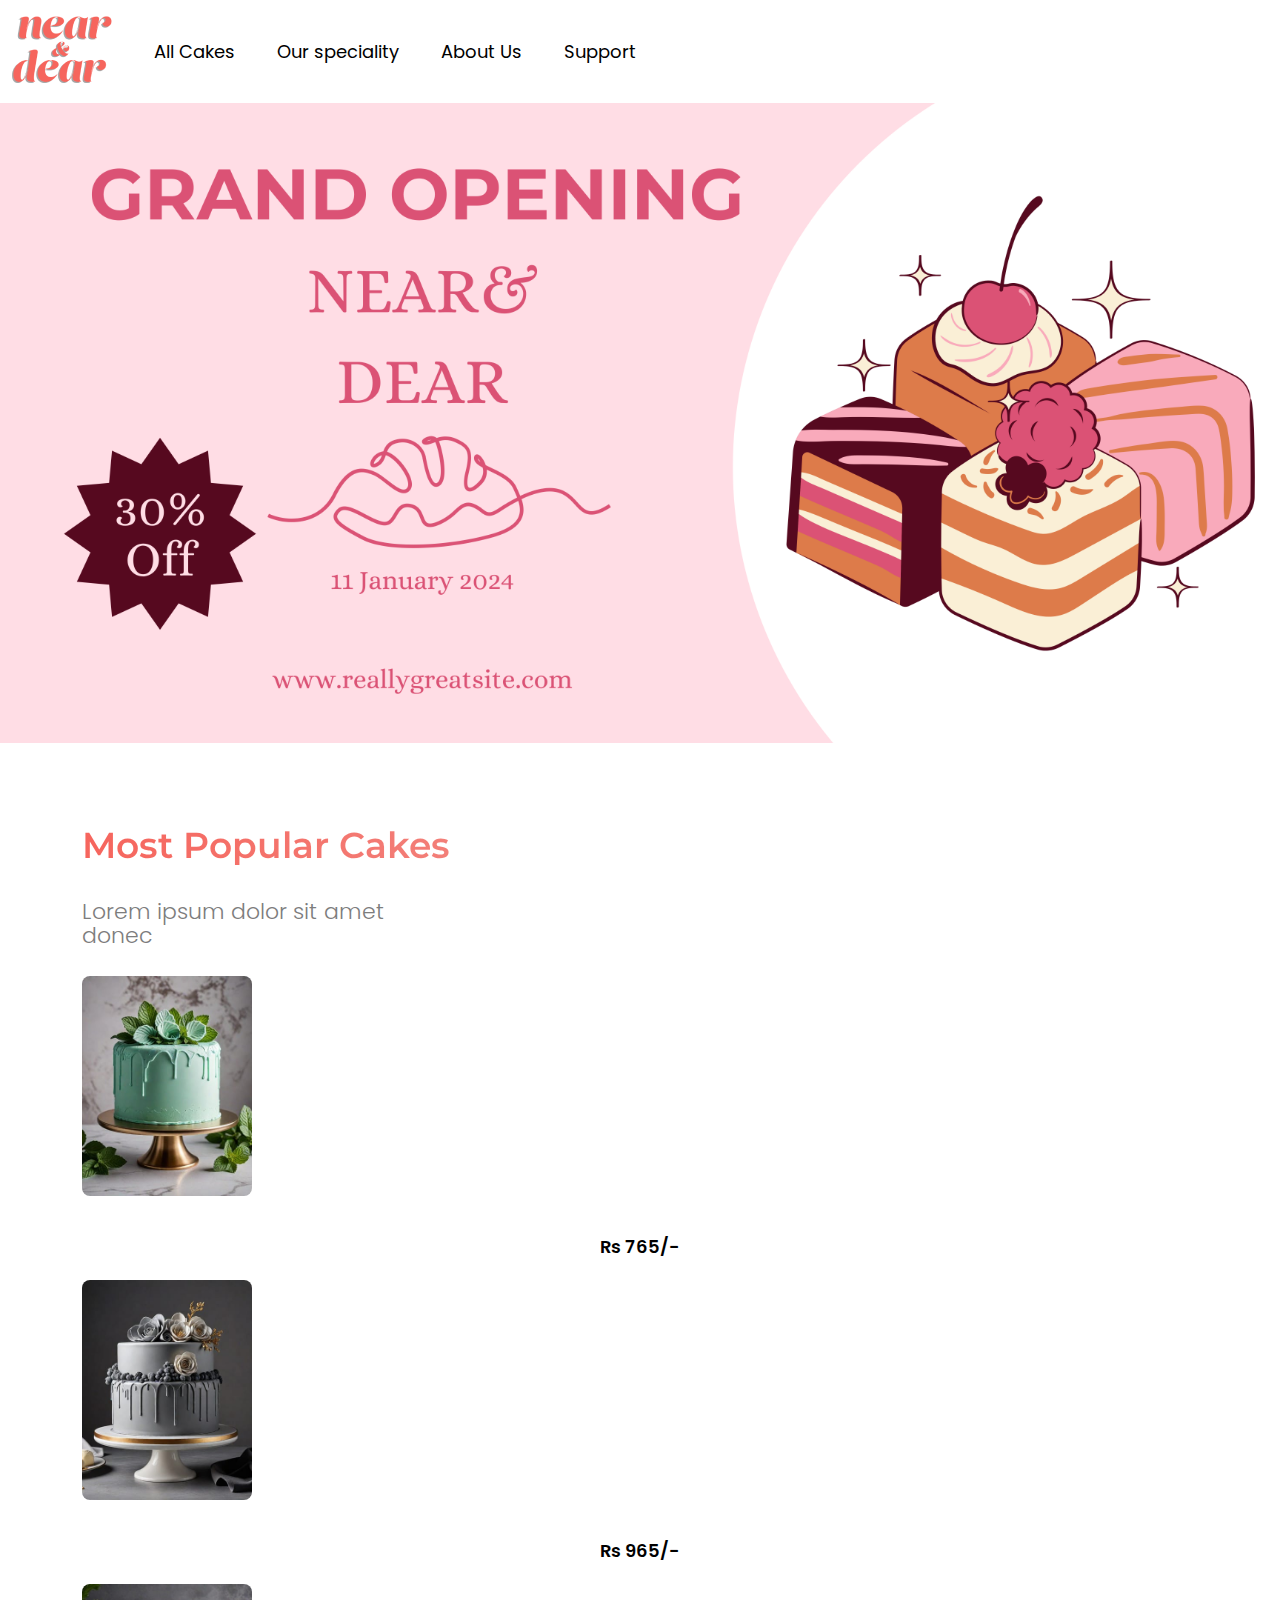
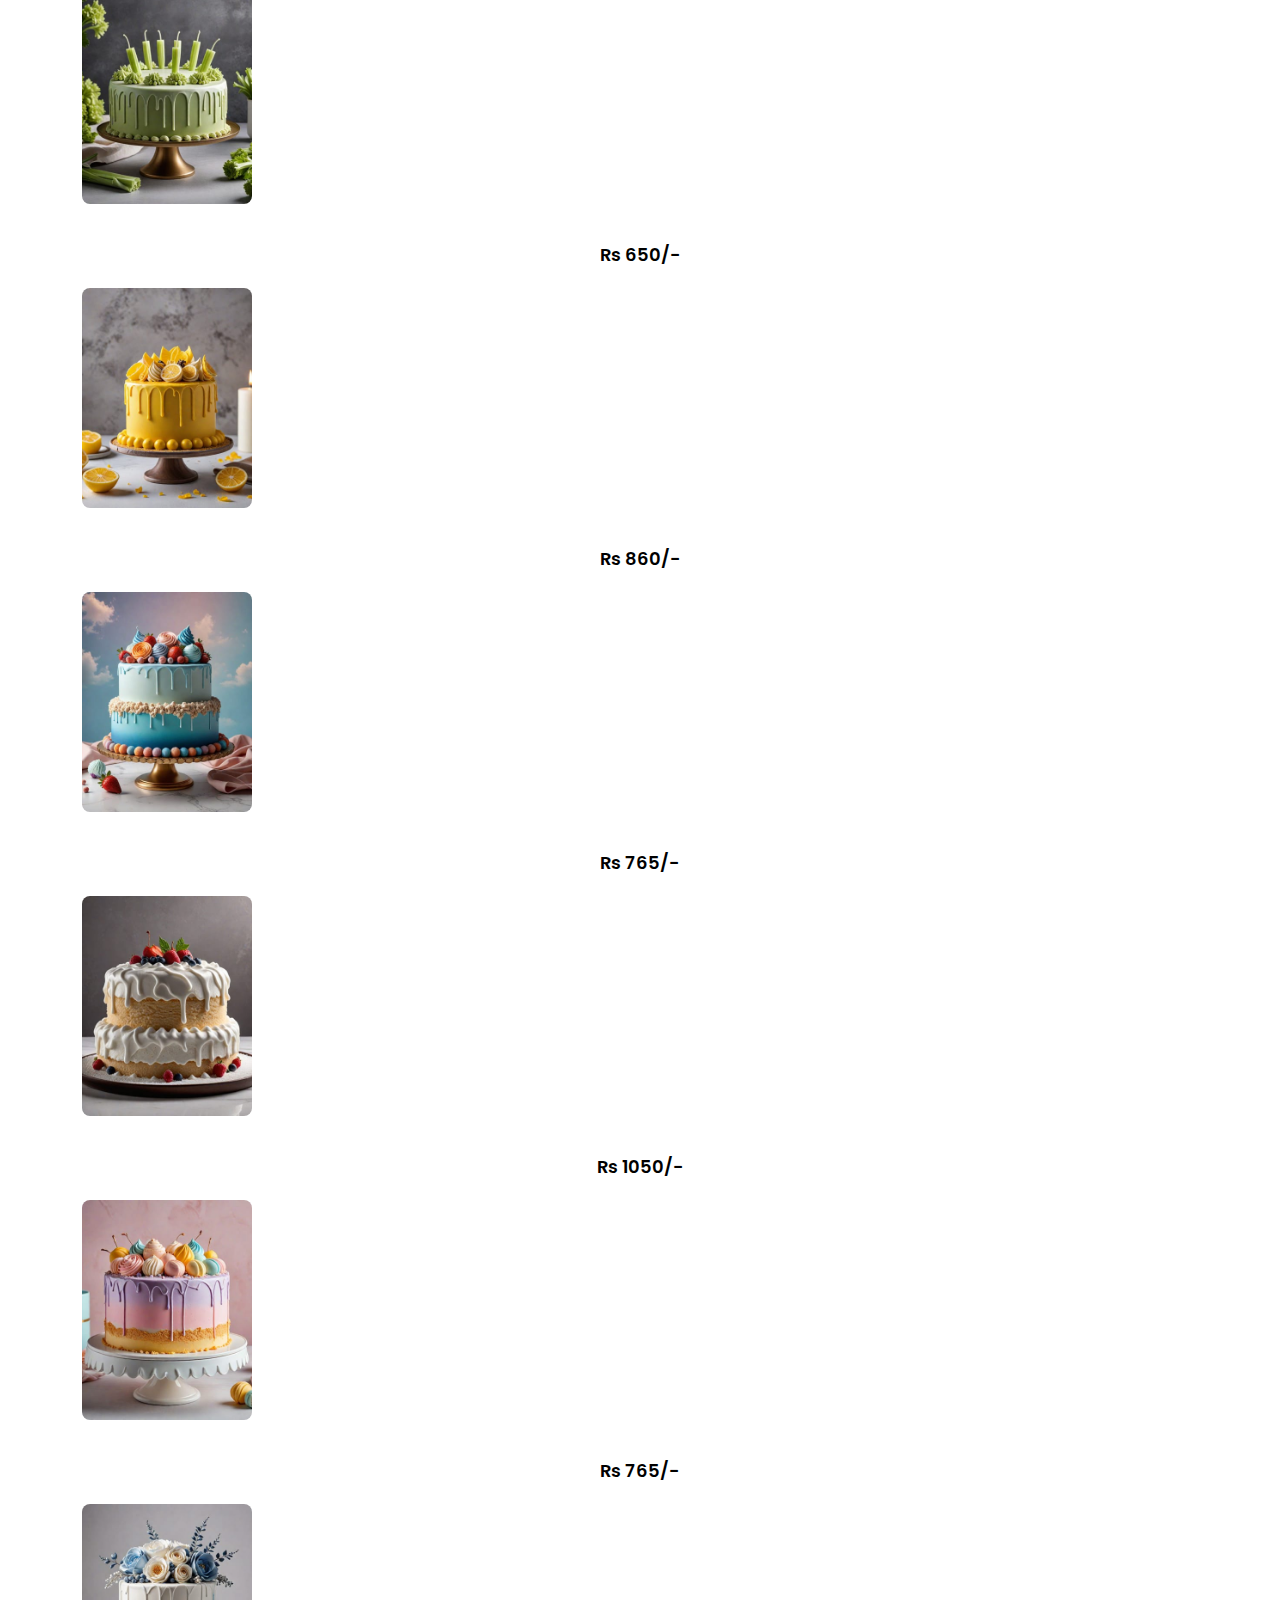
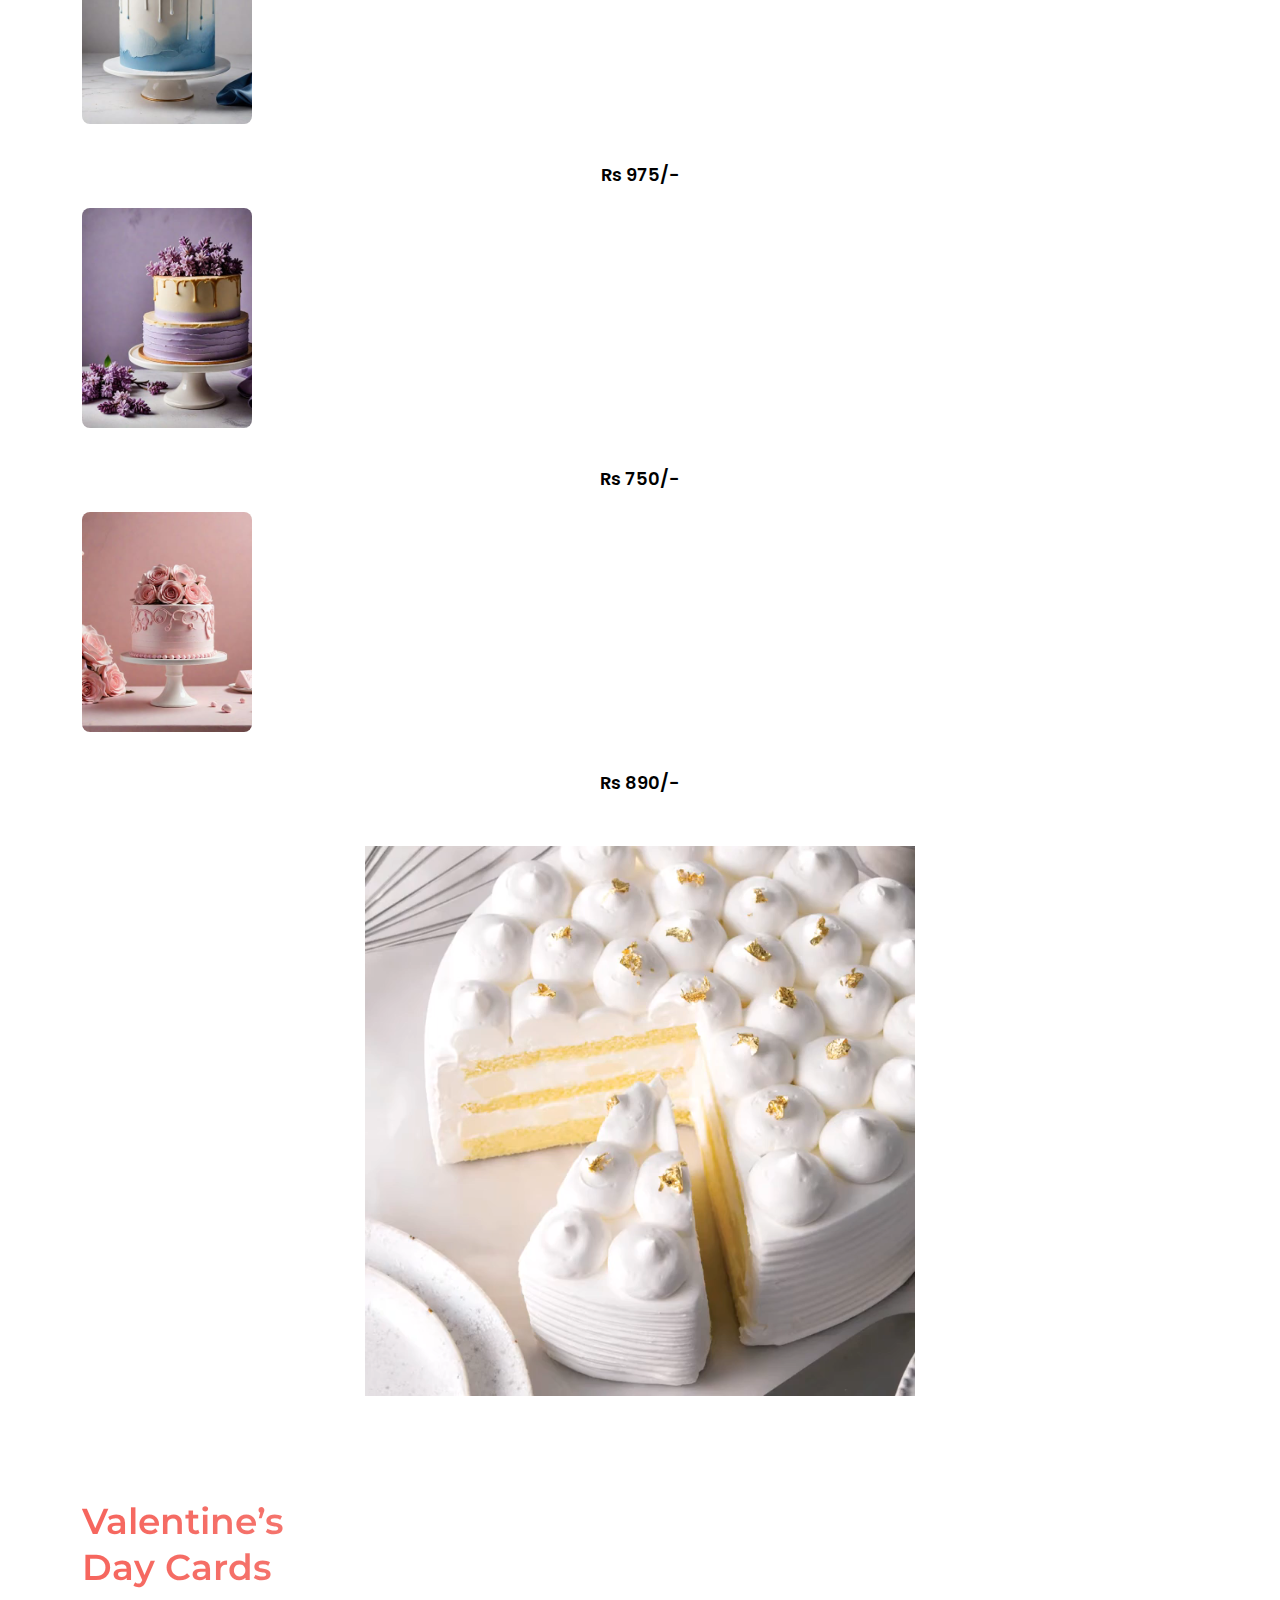
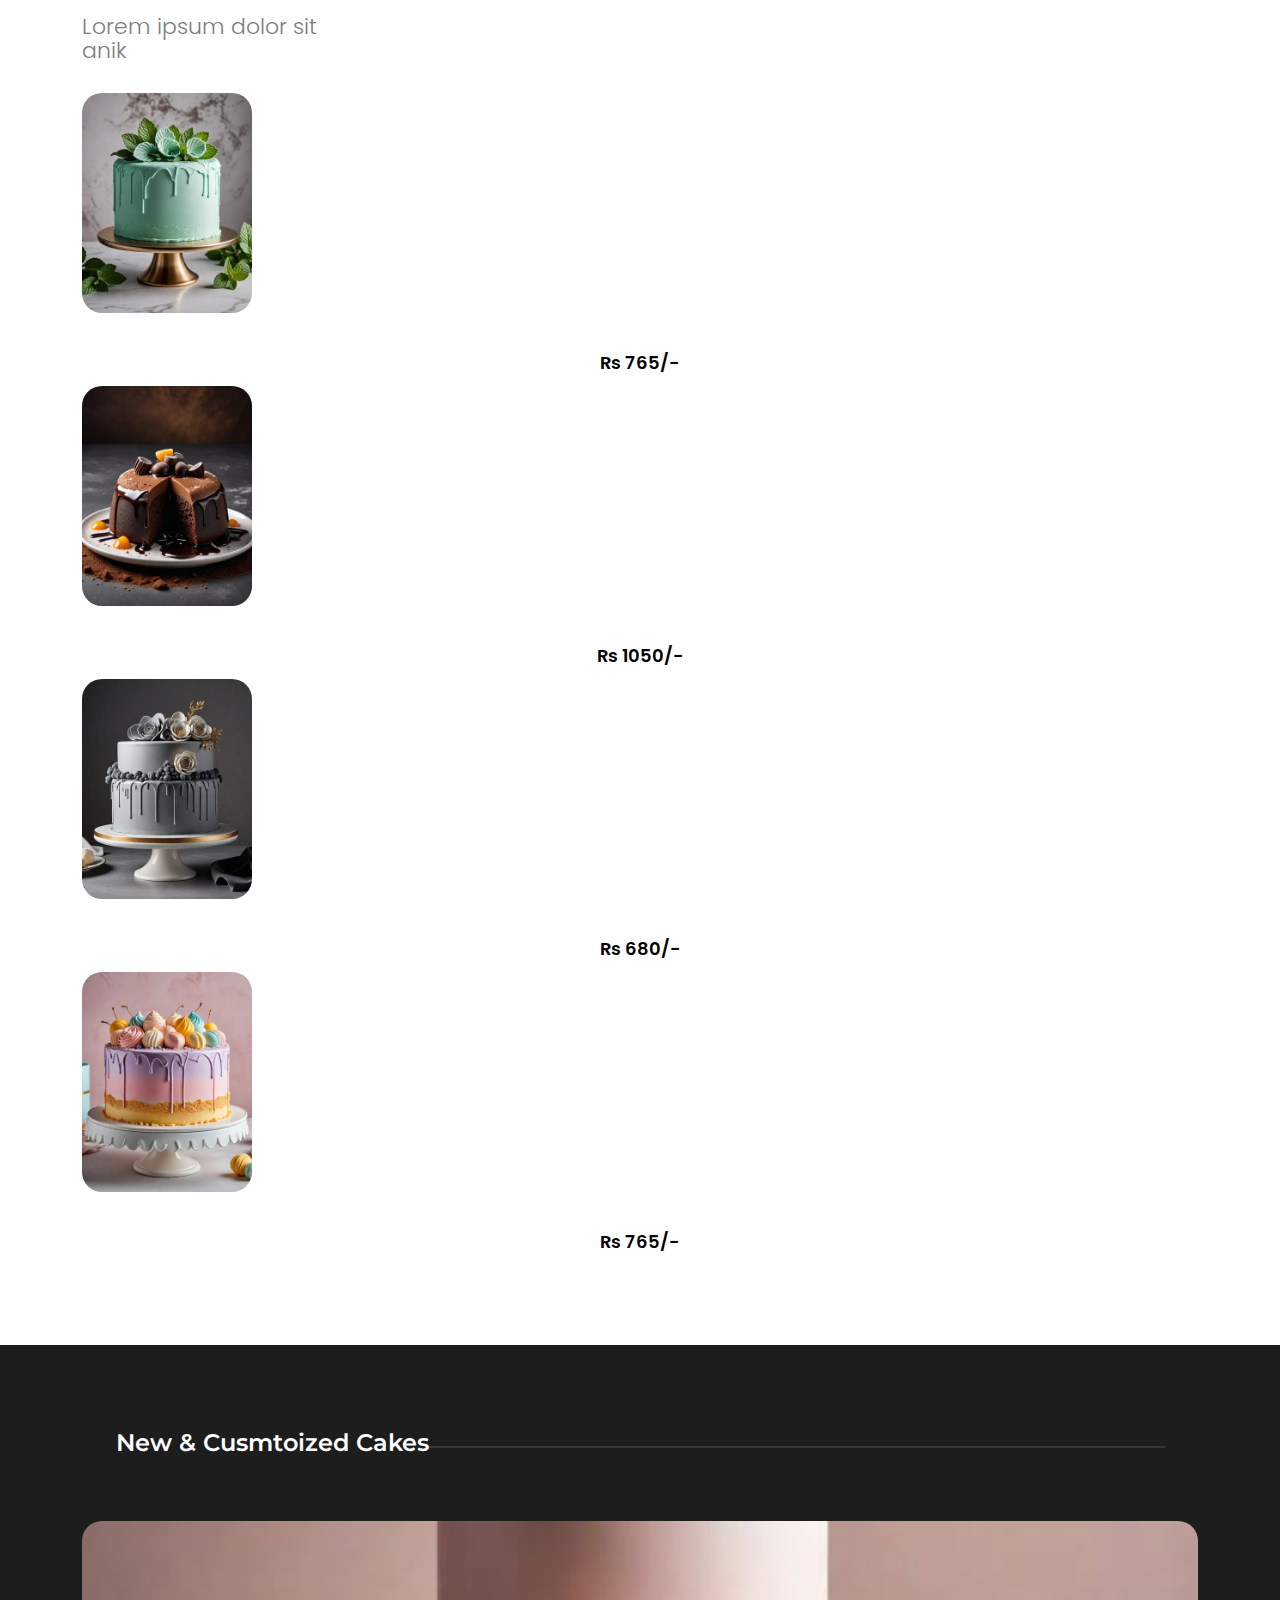
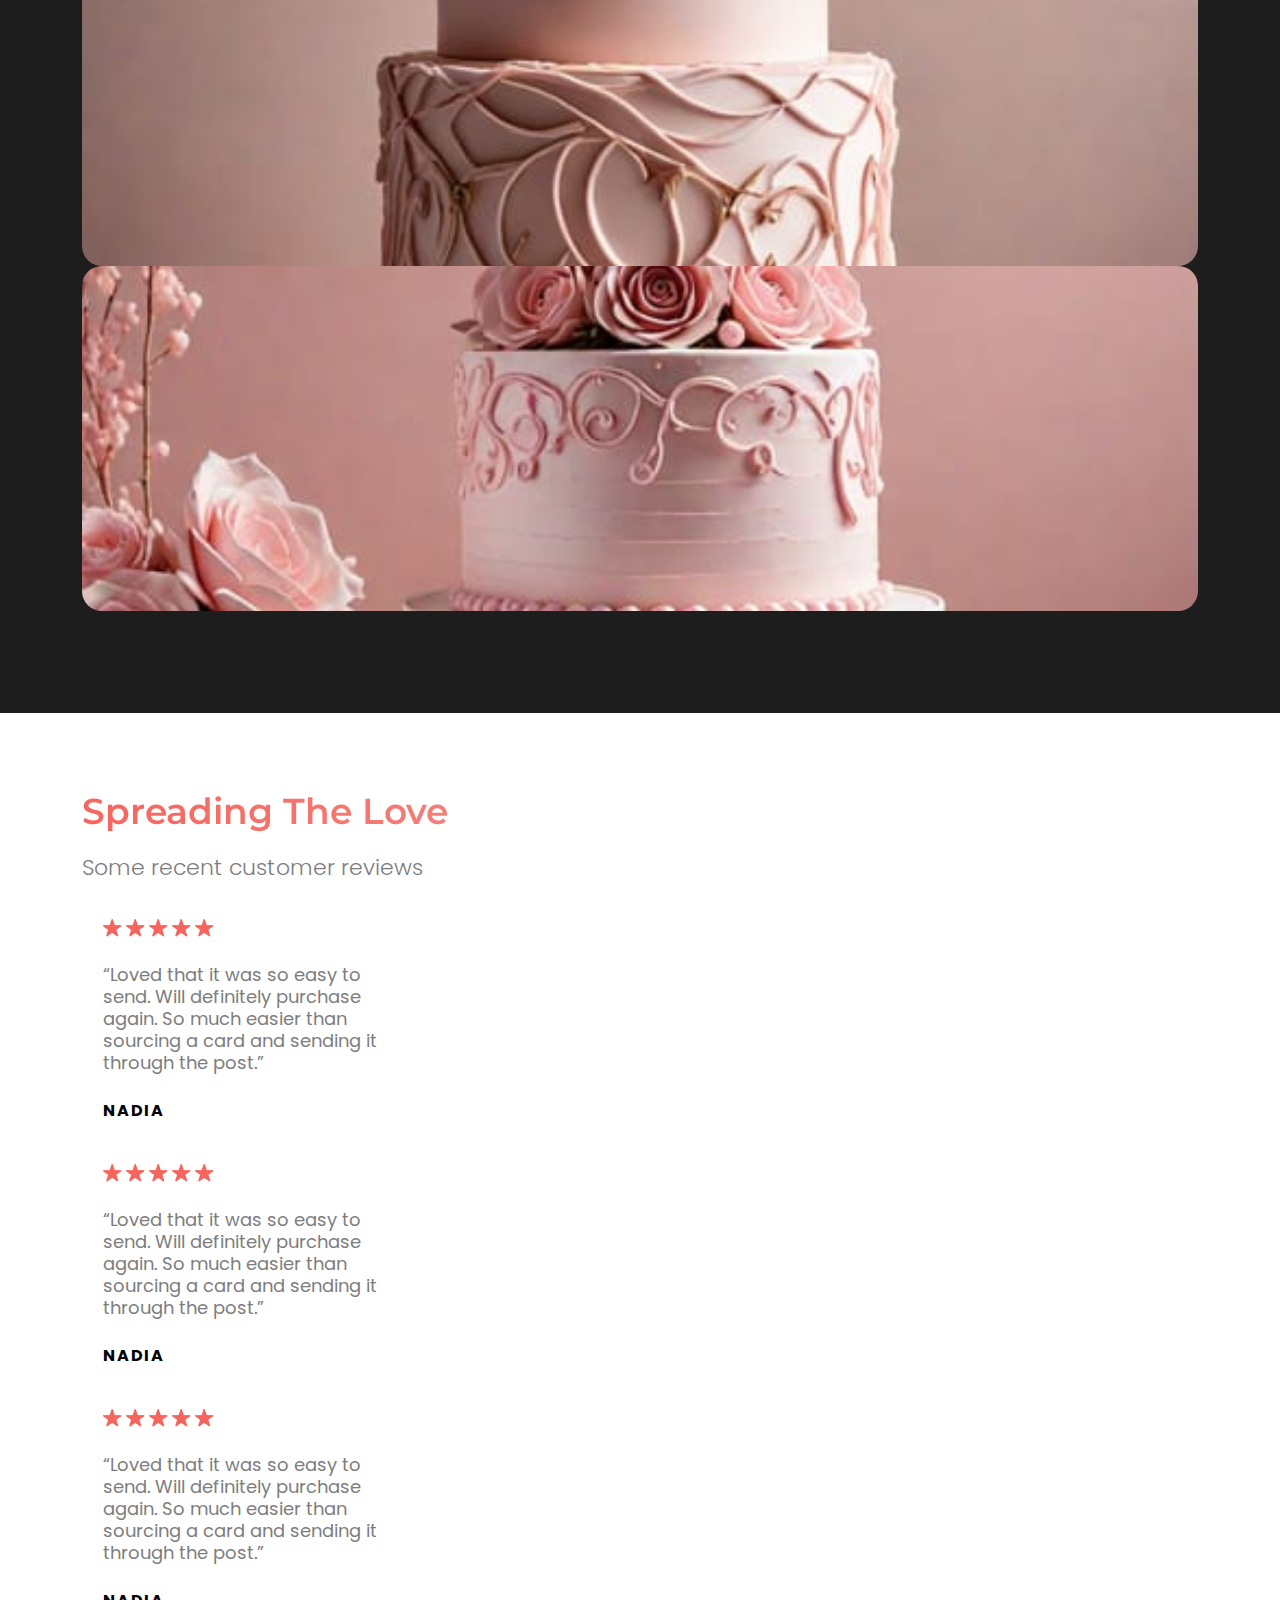
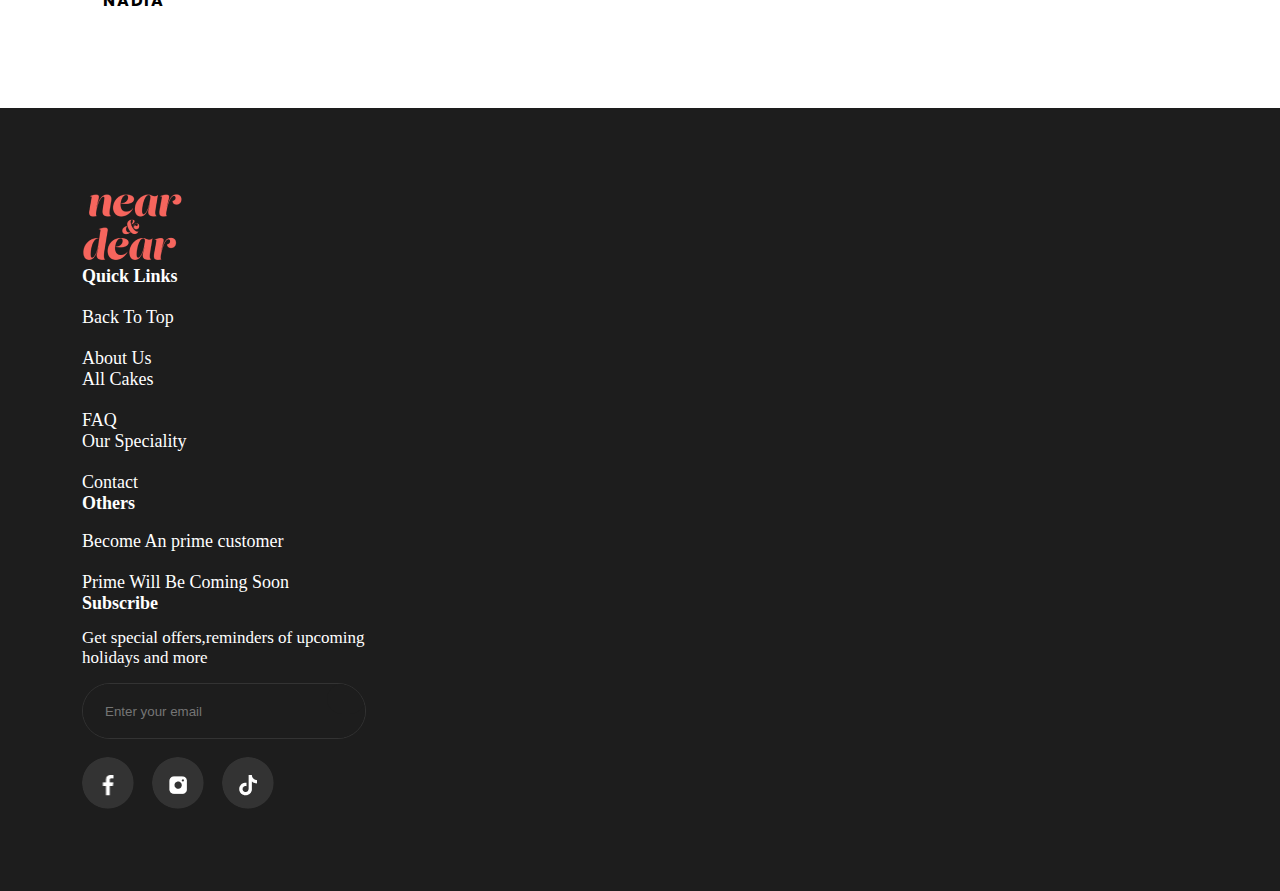
<file: index.html>
<!DOCTYPE html>
<html lang="en">

<head>
    <meta charset="UTF-8">
    <meta name="viewport" content="width=device-width, initial-scale=1.0">
    <link href="https://cdn.jsdelivr.net/npm/bootstrap@5.3.2/dist/css/bootstrap.min.css" rel="stylesheet"
        integrity="sha384-T3c6CoIi6uLrA9TneNEoa7RxnatzjcDSCmG1MXxSR1GAsXEV/Dwwykc2MPK8M2HN" crossorigin="anonymous">
    <link rel="stylesheet" href="style.css">
    <link rel="stylesheet" href="https://cdnjs.cloudflare.com/ajax/libs/font-awesome/6.5.2/css/all.min.css">
    <title>Document</title>
</head>

<body>
    <header class="head">
        <div class="container1">
            <div class="nav-bar">
                <div class="nav1">
                    <div class="logo">
                        <a href="./index.html"><img src="image/logo.png" alt=""></a>
                    </div>
                    <ul class="list">
                        <li><a href="./ecard.html">All Cakes</a></li>
                        <li><a href="./how.html">Our speciality</a></li>
                        <li><a href="./about.html">About Us</a></li>
                        <li><a href="./contact.html">Support</a></li>
                    </ul>
                </div>

                <!-- <div class="fs-3 cart" id="profileIcon">
                    <i class="fa-solid fa-cart-shopping"></i>
                    <span id="userEmail"></span>
                </div> -->
                <!-- 
                <div class="sign-btn" id="signBtn">
                    <a href="./sign-up.html" id="signUpLink">Sign Up/Log In</a>
                </div> -->

            </div>
        </div>
    </header>
    <section class="about-img">
        <figure><img src="./image2/pink_banner.png" alt="about"></figure>
    </section>
    <section class="ecard">
        <div class="container">
            <div class="ecard-innr">
                <div class="row">
                    <div class="col-4">
                        <div class="card-innr">
                            <h3>Most Popular Cakes</h3>
                            <p class="get">Lorem ipsum dolor sit amet<br> donec</p>
                            <!-- <a href="#"><span>view all</span><img src="image/arrow.png" alt="arrow"></a> -->
                        </div>
                    </div>
                    <div class="col-2">
                        <div class="card-innr">
                            <figure>
                                <a href="card-detail.html?img=./image2/cake16.jpg">
                                    <img src="./image2/cake16.jpg" alt="get well soon">
                                </a>
                            </figure>
                            <!-- <h4>Occasions</h4> -->
                            <!-- <p>Get Well Soon</p> -->
                            <p>Rs 765/-</p>
                        </div>
                    </div>
                    <div class="col-2">
                        <div class="card-innr">
                            <figure>
                                <a href="card-detail.html?img=./image2/cake17.jpg">
                                    <img src="./image2/cake17.jpg" alt="get well soon">
                                </a>
                            </figure>
                            <!-- <h4>Occasions</h4> -->
                            <!-- <p>Get Well Soon</p> -->
                            <p>Rs 965/-</p>
                        </div>
                    </div>
                    <div class="col-2">
                        <div class="card-innr">
                            <figure>
                                <a href="card-detail.html?img=./image2/cake18.jpg">
                                    <img src="./image2/cake18.jpg" alt="get well soon">
                                </a>
                            </figure>
                            <!-- <h4>Occasions</h4> -->
                            <!-- <p>Get Well Soon</p> -->
                            <p>Rs 650/-</p>
                        </div>
                    </div>
                    <div class="col-2">
                        <div class="card-innr">
                            <figure>
                                <a href="card-detail.html?img=./image2/cake19.jpg">
                                    <img src="./image2/cake19.jpg" alt="get well soon">
                                </a>
                            </figure>
                            <!-- <h4>Occasions</h4>
                            <p>Get Well Soon</p> -->
                            <p>Rs 860/-</p>

                        </div>
                    </div>
                    <div class="col-2">
                        <div class="card-innr">
                            <figure>
                                <a href="card-detail.html?img=./image2/cake20.jpg">
                                    <img src="./image2/cake20.jpg" alt="get well soon">
                                </a>
                            </figure>
                            <!-- <h4>Occasions</h4>
                            <p>Get Well Soon</p> -->
                            <p>Rs 765/-</p>

                        </div>
                    </div>
                    <div class="col-2">
                        <div class="card-innr">
                            <figure>
                                <a href="card-detail.html?img=./image2/cake1.jpg">
                                    <img src="./image2/cake1.jpg" alt="get well soon">
                                </a>
                            </figure>
                            <!-- <h4>Occasions</h4>
                            <p>Get Well Soon</p> -->
                            <p>Rs 1050/-</p>

                        </div>
                    </div>
                    <div class="col-2">
                        <div class="card-innr">
                            <figure>
                                <a href="card-detail.html?img=./image2/cake10.jpg">
                                    <img src="./image2/cake10.jpg" alt="get well soon">
                                </a>
                            </figure>
                            <!-- <h4>Occasions</h4>
                            <p>Get Well Soon</p> -->
                            <p>Rs 765/-</p>

                        </div>
                        <!-- If you want you can add some more image there -->
                    </div>
                    <div class="col-2">
                        <div class="card-innr">
                            <figure>
                                <a href="card-detail.html?img=./image2/cake12.jpg">
                                    <img src="./image2/cake12.jpg" alt="get well soon">
                                </a>
                            </figure>
                            <!-- <h4>Occasions</h4>
                            <p>Get Well Soon</p> -->
                            <p>Rs 975/-</p>

                        </div>
                    </div>
                    <div class="col-2">
                        <div class="card-innr">
                            <figure>
                                <a href="card-detail.html?img=./image2/cake13.jpg">
                                    <img src="./image2/cake13.jpg" alt="get well soon">
                                </a>
                            </figure>
                            <!-- <h4>Occasions</h4>
                            <p>Get Well Soon</p> -->
                            <p>Rs 750/-</p>

                        </div>
                        <!--  <div class="col-2"> -->
                    </div>
                    <div class="col-2">
                        <div class="card-innr">
                            <figure>
                                <a href="card-detail.html?img=./image2/cake14.jpg">
                                    <img src="./image2/cake14.jpg" alt="get well soon">
                                </a>
                            </figure>
                            <!-- <h4>Occasions</h4>
                            <p>Get Well Soon</p> -->
                            <p>Rs 890/-</p>
                        </div>
                    </div>
                </div>
            </div>
        </div>
    </section>

    <!-- <section class="catagory">
        <div class="container">
            <div class="catagory-innr">
                <div class="catagory-bar">
                    <h3>Categories</h3>
                    <span><img src="image/line.png" alt="line"></span>
                    <ul>
                        <li><a href="#">Birthday</a></li>
                        <li><a href="#">Anniversary</a></li>
                        <li><a href="#">Baby</a></li>
                        <li><a href="#">Congrats</a></li>
                        <li><a href="#">Thinking of you</a></li>
                        <li><a href="#">Thanksgiving</a></li>
                    </ul>
                </div>
                <div class="row">
                    <div class="col-3">
                        <div class="card-in" style="background-image: url(image/card1.png);">
                            <p>Name of the card</p>
                            <a href="#">Watch Now</a>
                        </div>
                    </div>
                    <div class="col-3">
                        <div class="card-in" style="background-image: url(image/card2.png);">
                            <p>Name of the card</p>
                            <a href="#">Watch Now</a>
                        </div>
                    </div>
                    <div class="col-3">
                        <div class="card-in" style="background-image: url(image/card3.png);">
                            <p>Name of the card</p>
                            <a href="#">Watch Now</a>
                        </div>
                    </div>
                    <div class="col-3">
                        <div class="card-in" style="background-image: url(image/card4.png);">
                            <p>Name of the card</p>
                            <a href="#">Watch Now</a>
                        </div>
                    </div>
                </div>
                <div class="view-btn">
                    <div class="btn-innr">
                        <a href="#">View All Categories</a>
                        <a href="#">View pricing</a>
                    </div>
                </div>
            </div>
        </div>
    </section> -->

    <section class="">
        <div class="container">
            <video autoplay loop muted plays-inline class="background-clip">
                <source src="image2/cakepromo1.mp4" type="video/mp4">
            </video>
        </div>
    </section>

    <section class="valentines">
        <div class="container">
            <div class="valentines-in">
                <div class="row">
                    <div class="col-4">
                        <div class="card-inn">
                            <h3>Valentine’s<br>Day Cards</h3>
                            <p>Lorem ipsum dolor sit <br>anik </p>
                            <!-- <a href="#"><img src="image/arrow.png" alt="arrow"></a> -->
                        </div>
                    </div>
                    <div class="col-2">
                        <div class="card-inn">
                            <figure>
                                <a href="card-detail.html">
                                    <img src="./image2/cake16.jpg" alt="get well soon"></a>                            </figure>
                            <p class="val">Rs 765/-</p>
                        </div>
                    </div>
                    <div class="col-2">
                        <div class="card-inn">
                            <figure>
                                <a href="card-detail.html">
                                    <img src="./image2/cake2.jpg" alt="get well soon"></a>                            </figure>
                                    <p class="val">Rs 1050/-</p>                        </div>
                    </div>
                    <div class="col-2">
                        <div class="card-inn">
                            <figure>
                                <a href="card-detail.html">
                                    <img src="./image2/cake17.jpg" alt="get well soon"></a>                            </figure>
                                    <p class="val">Rs 680/-</p>                        </div>
                    </div>
                    <div class="col-2">
                        <div class="card-inn">
                            <figure>
                                <a href="card-detail.html">
                                    <img src="./image2/cake10.jpg" alt="get well soon"></a>                            </figure>
                                    <p class="val">Rs 765/-</p>                        </div>
                    </div>
                </div>
            </div>
        </div>
    </section>

    <section class="featured">
        <div class="container">
            <div class="feature-in">
                <div class="feature-bar">
                    <h3>New & Cusmtoized Cakes</h3>
                    <span><img src="image/line2.png" alt="line"></span>
                    <!-- <a href="#"><span>view all</span><img src="image/arrow.png" alt="arrow"></a> -->
                </div>

            </div>
            <div class="row">
                <div class="col-6">
                    <div class="cardin" style="background-image: url(./image2/cake11.jpg);">
                        <!-- <p>Name of Featured Video</p> -->
                    </div>
                </div>
                <div class="col-6">
                    <div class="cardin" style="background-image: url(./image2/cake14.jpg);">
                        <!-- <p>Name of Featured Video</p> -->
                    </div>
                </div>
            </div>
        </div>
    </section>
    <section class="watch">
        <div class="container">
            <!-- <div class="watch-in">
                <div class="watch-bar">
                    <span><img src="image/line3.png" alt="line"></span>
                    <h3>recently watched</h3>
                    <span><img src="image/line3.png" alt="line"></span>
                </div>

                <div class="row">
                    <div class="col-2">
                        <div class="inner-crd">
                            <figure><img src="image/new year.png"></figure>
                            <h4>Holidays</h4>
                            <p>Chinese New Year</p>
                        </div>
                    </div>
                    <div class="col-2">
                        <div class="inner-crd">
                            <figure><img src="image/new year2.png"></figure>
                            <h4>Holidays</h4>
                            <p>Chinese New Year</p>
                        </div>
                    </div>
                    <div class="col-2">
                        <div class="inner-crd">
                            <figure><img src="image/valentines.png"></figure>
                            <h4>Holidays</h4>
                            <p>Chinese New Year</p>
                        </div>
                    </div>
                    <div class="col-2">
                        <div class="inner-crd">
                            <figure><img src="image/mothers.png"></figure>
                            <h4>Holidays</h4>
                            <p>Chinese New Year</p>
                        </div>
                    </div>
                    <div class="col-2">
                        <div class="inner-crd">
                            <figure><img src="image/easter.png"></figure>
                            <h4>Holidays</h4>
                            <p>Chinese New Year</p>
                        </div>
                    </div>
                    <div class="col-2">
                        <div class="inner-crd">
                            <figure><img src="image/christmas.png"></figure>
                            <h4>Holidays</h4>
                            <p>Chinese New Year</p>
                        </div>
                    </div>
                </div>
            </div> -->

            <div class="spread-in">
                <h3>Spreading The Love</h3>
                <p>Some recent customer reviews</p>
                <div class="row">
                    <div class="col-4">
                        <div class="card-mid">
                            <div class="img">
                                <img src="image/star.png" alt="star">
                                <img src="image/star.png" alt="star">
                                <img src="image/star.png" alt="star">
                                <img src="image/star.png" alt="star">
                                <img src="image/star.png" alt="star">
                            </div>
                            <p>“Loved that it was so easy to <br>
                                send. Will definitely purchase<br>
                                again. So much easier than<br>
                                sourcing a card and sending it <br>
                                through the post.”</p>
                            <h4>Nadia</h4>
                        </div>
                    </div>
                    <div class="col-4">
                        <div class="card-mid">
                            <div class="img">
                                <img src="image/star.png" alt="star">
                                <img src="image/star.png" alt="star">
                                <img src="image/star.png" alt="star">
                                <img src="image/star.png" alt="star">
                                <img src="image/star.png" alt="star">
                            </div>
                            <p>“Loved that it was so easy to <br>
                                send. Will definitely purchase<br>
                                again. So much easier than<br>
                                sourcing a card and sending it <br>
                                through the post.”</p>
                            <h4>Nadia</h4>
                        </div>
                    </div>
                    <div class="col-4">
                        <div class="card-mid">
                            <div class="img">
                                <img src="image/star.png" alt="star">
                                <img src="image/star.png" alt="star">
                                <img src="image/star.png" alt="star">
                                <img src="image/star.png" alt="star">
                                <img src="image/star.png" alt="star">
                            </div>
                            <p>“Loved that it was so easy to <br>
                                send. Will definitely purchase<br>
                                again. So much easier than<br>
                                sourcing a card and sending it <br>
                                through the post.”</p>
                            <h4>Nadia</h4>
                        </div>
                    </div>
                </div>
            </div>
        </div>
    </section>
<!-- Foooter//////////////////////////////////// -->
    <section class="footer">
        <div class="container"> 
            <div class="jj">
              <div class="row">
                <div class="col-6">
                  <div class="row">
                    <div class="col-4">
                      <a href="#">
                      <span>
                        <img src="./image/logo.png" alt="">
                      </span>
                      </a>
                    </div>
                    <div class="col-8">
                      <div class="row">
                        <div class="col-7">
                          <p class="tr">quick links</p>
                        </div>
                        <div class="col-5"></div>
                        <div class="row">
                        <div class="col-7 m_d">
                          <a href="#" class="tt">Back to top</a>
                        </div>
                        <div class="col-5">
                          <a href="./about.html" class="tt">about us</a>
                        </div>
                        </div>
                        <div class="row">
                          <div class="col-7 m_d">
                            <a href="./ecard.html" class="tt">all Cakes</a>
                          </div>
                          <div class="col-5">
                            <a href="./how.html" class="tt">FAQ</a>
                          </div>
                          </div>
                          <div class="row">
                            <div class="col-7 m_d">
                              <a href="./how.html" class="tt">Our speciality</a>
                            </div>
                            <div class="col-5">
                              <a href="./contact.html" class="tt">contact</a>
                            </div>
                            </div>
                    </div>
                  </div>
                </div>
                </div>
                <div class="col-6">
                  <div class="row">
                    <div class="col-5">
                      <p class="trr">Others</p>
                      <a href="#" class="ttt">Become An prime customer</a>
                      <div class="row">
                        <div class="col-5 c_p">
                           <a href="#" class="tt">prime will be coming soon</a>
                        </div>
                      </div>     
                    </div>
                    <div class="col-7">
                      <p class="tr1">subscribe</p>
                  <p class="rr1">Get special offers,reminders of upcoming<br>holidays and more</p>
                  <form class="fr">
                    <div class="kl">
                      <input type="text"  placeholder="Enter your email" class="kk">
                      <button type="submit" class="k2">
                        
                      </button>
                    </div>
                  </form>
                  <div class="nn">
                    <div class="sss">
                      <img class="ll" src="./image2/golu-molu copy.png" alt="">
                      <div>
                        <a href="https://www.facebook.com/susmitadas24245?mibextid=ZbWKwL">
                          <img class="la" src="./image2/facebook.png" alt="">
                        </a>
                      </div>
                    </div> 
                    <div class="sss">
                      <img class="ll" src="./image2/golu-molu.png" alt="">
                      <div>
                        <a href="https://www.instagram.com/top_cake_master?igsh=ejNud29zZ2gzNjdl">
                          <img class="la" src="./image2/instagram.png" alt="">
                        </a>
                      </div>
                    </div> 
                    <div class="sss">
                      <img class="ll" src="./image2/golu-molu.png" alt="">
                      <div>
                        <a href="https://www.instagram.com/top_cake_master?igsh=ejNud29zZ2gzNjdl">
                          <img class="la" src="./image2/tik-tok.png" alt="">
                        </a>
                      </div>
                    </div> 
                  </div>
                    </div>
                  </div>
                </div>
              </div>
            </div>
        </div>
    </section>
    <!-- <script>
        document.addEventListener("DOMContentLoaded", function () {
            const signBtn = document.getElementById('signBtn');
            const signUpLink = document.getElementById('signUpLink');

            if (localStorage.getItem('signUpClicked')) {
                signBtn.style.display = 'none';
            }

            signUpLink.addEventListener('click', function () {
                localStorage.setItem('signUpClicked', true);
            });
        });
    </script> -->
</body>

</html>
</file>
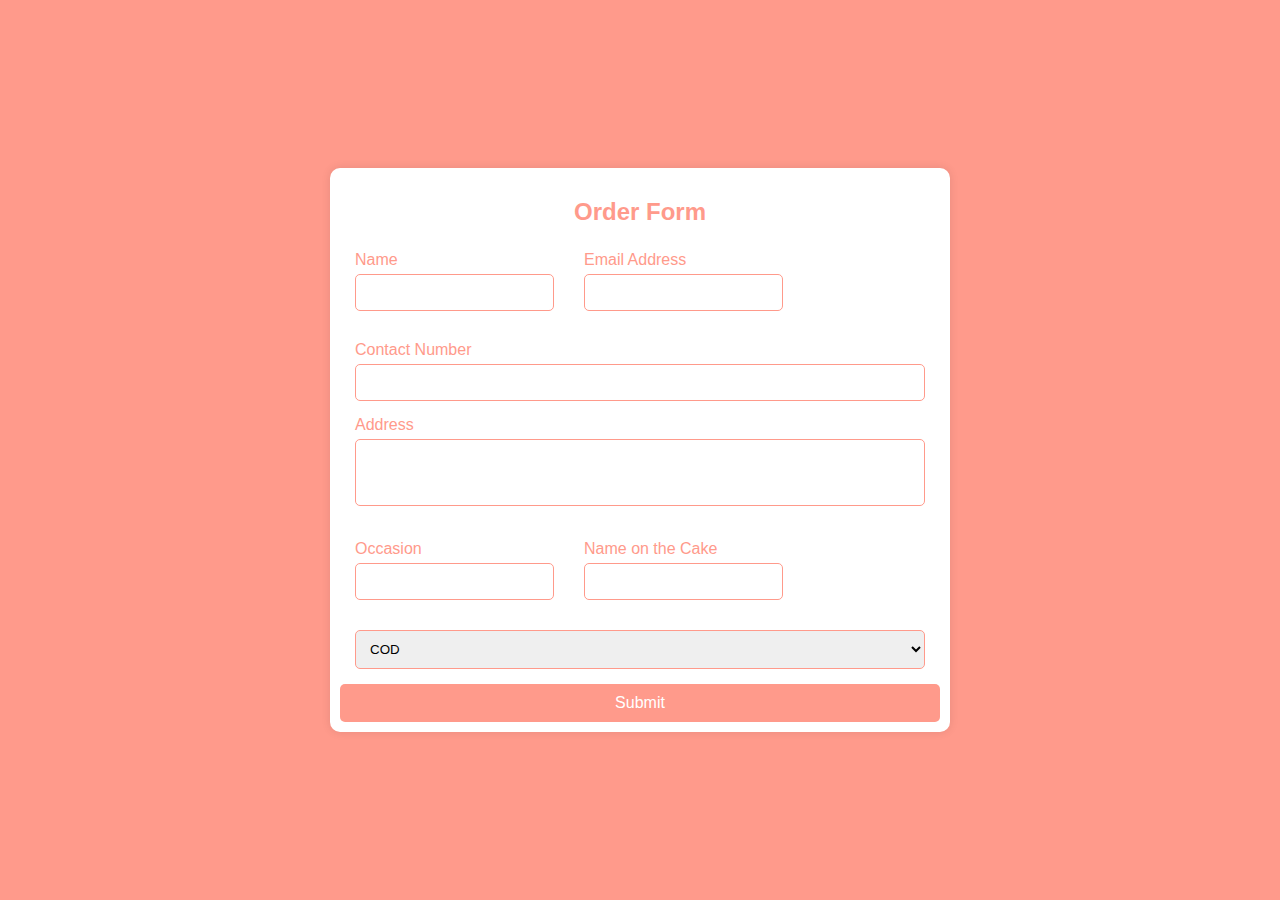
<file: buy.html>
<!DOCTYPE html>
<html lang="en">

<head>
    <meta charset="UTF-8">
    <meta name="viewport" content="width=device-width, initial-scale=1.0">
    <title>Order Form</title>
    <style>
        body {
            font-family: Arial, sans-serif;
            background-color: #FF9A8B;
            display: flex;
            justify-content: center;
            align-items: center;
            height: 100vh;
            margin: 0;
        }

        .order-form {
            background-color: #fff;
            padding: 10px;
            border-radius: 10px;
            box-shadow: 0 0 10px rgba(0, 0, 0, 0.1);
            width: 600px;
        }

        .order-form h2 {
            color: #FF9A8B;
            text-align: center;
            margin-bottom: 10px;
        }

        .form-group {
            margin: 15px;
        }

        .form-group label {
            display: block;
            margin-bottom: 5px;
            color: #FF9A8B;
        }

        .form-group input,
        .form-group textarea,
        .form-group select {
            width: 100%;
            padding: 10px;
            border: 1px solid #FF9A8B;
            border-radius: 5px;
            box-sizing: border-box;
        }

        .form-group textarea {
            resize: none;
        }

        .form-group .radio-group {
            display: flex;
            justify-content: space-between;
        }

        .form-group .radio-group label {
            color: #FF9A8B;
        }

        .submit-btn {
            width: 100%;
            padding: 10px;
            background-color: #FF9A8B;
            border: none;
            border-radius: 5px;
            color: #fff;
            font-size: 16px;
            cursor: pointer;
        }

        .submit-btn:hover {
            background-color: #e60073;
        }

        .group {
            display: flex;
        }
    </style>
</head>

<body>

    <form class="order-form" name="order-form" method="POST">
        <h2>Order Form</h2>
        <div class="group">
            <div class="form-group">
                <label for="name">Name</label>
                <input type="text" id="name" name="Name" required>
            </div>
            <div class="form-group">
                <label for="email">Email Address</label>
                <input type="email" id="email" name="Email" required>
            </div>
        </div>
        <div class="form-group">
            <label for="contact">Contact Number</label>
            <input type="text" id="contact" name="Contact" required>
        </div>
        <div class="form-group">
            <label for="address">Address</label>
            <textarea id="address" name="Address" rows="3" required></textarea>
        </div>
        <div class="group">
            <div class="form-group">
                <label for="occasion">Occasion</label>
                <input type="text" id="occasion" name="Occasion" required>
            </div>
            <div class="form-group">
                <label for="cake-name">Name on the Cake</label>
                <input type="text" id="cake-name" name="Cake_name" required>
            </div>
        </div>
        <div class="form-group">
            <select id="dropdown">
                <option value="option1">COD</option>
                <option value="option2">ONLINE</option>
            </select>
        </div>

        <!-- <div class="form-group">
            <label>Payment Method</label>
            <div class="radio-group">
                <label>
                    <input type="radio" name="payment" value="cod" required> Cash on Delivery
                </label>
                <label>
                    <input type="radio" name="payment" value="online" required> Online Payment
                </label>
            </div>
        </div> -->
        <button type="submit" name="submit" class="submit-btn">Submit</button>
    </form>

    <script>
        const scriptURL = 'https://script.google.com/macros/s/AKfycbzMEIbtwegtn1SQ_FmHcl_jFQD8CzquO-6SF69sdl3gpxewst95nDyxBzPZdkoNT8klxA/exec'

        const form = document.forms['order-form']

        form.addEventListener('submit', e => {
            e.preventDefault()
            fetch(scriptURL, { method: 'POST', body: new FormData(form) })
                .then(response => alert("Thank you! your form is submitted successfully."))
                .then(() => { window.location.reload(); })
                .catch(error => console.error('Error!', error.message))
        })
    </script>
</body>

</html>
</file>
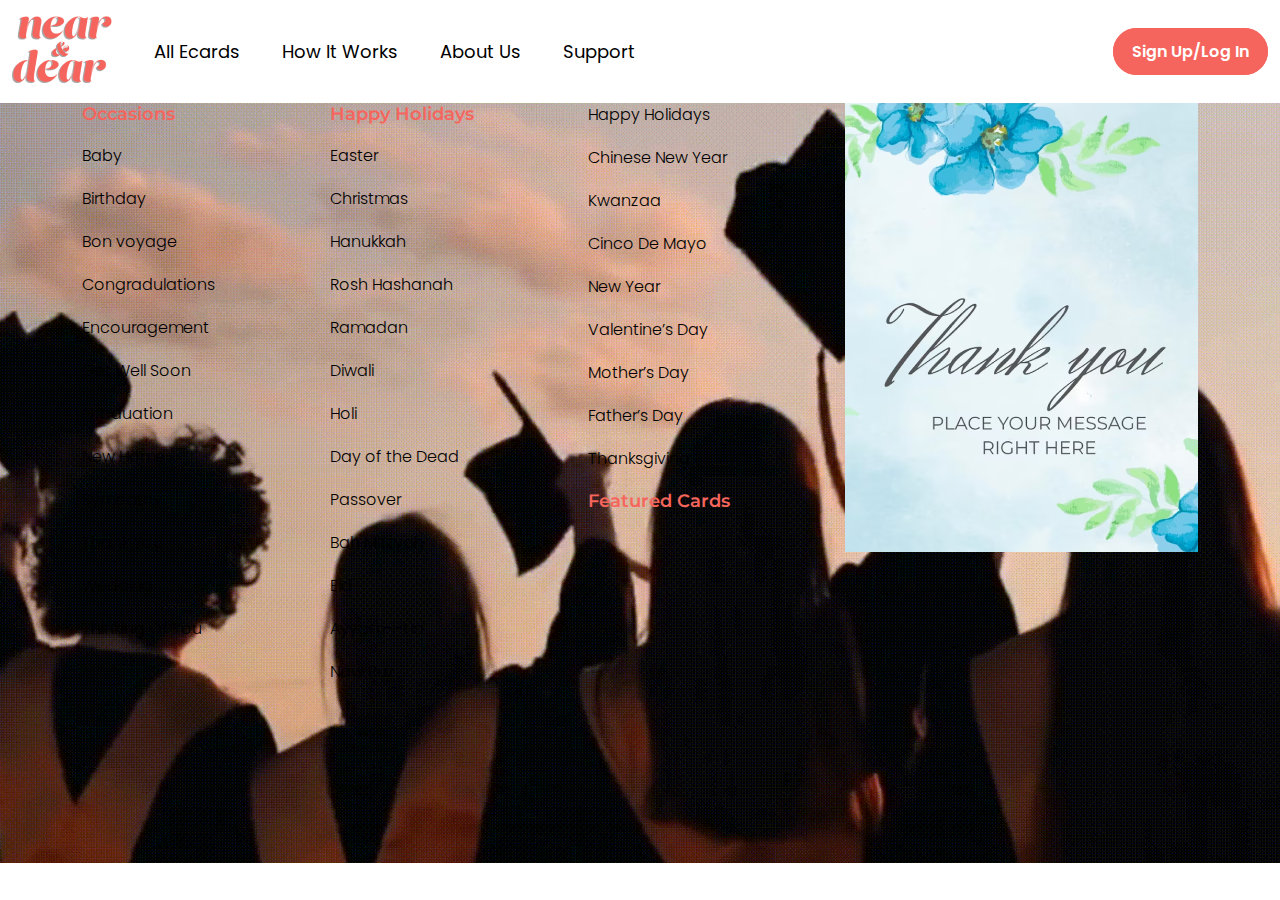
<file: megafile.html>
<!DOCTYPE html>
<html lang="en">

<head>
    <meta charset="UTF-8">
    <meta name="viewport" content="width=device-width, initial-scale=1.0">
    <link href="https://cdn.jsdelivr.net/npm/bootstrap@5.3.2/dist/css/bootstrap.min.css" rel="stylesheet"
        integrity="sha384-T3c6CoIi6uLrA9TneNEoa7RxnatzjcDSCmG1MXxSR1GAsXEV/Dwwykc2MPK8M2HN" crossorigin="anonymous">
    <link rel="stylesheet" href="style.css">
    <title>megafile</title>
</head>

<body>
    <header class="head">
        <div class="container1">
            <div class="nav-bar">
                <div class="nav1">
                    <div class="logo">
                        <img src="image/logo.png" alt="">
                    </div>
                    <ul class="list">
                        <li><a href="./ecard.html">All Ecards</a></li>
                        <li><a href="./megafile.html">How It Works</a></li>
                        <li><a href="./about.html">About Us</a></li>
                        <li><a href="./contact.html">Support</a></li>
                    </ul>
                </div>
                <div class="sign-btn">
                    <a href="#">Sign Up/Log In</a>
                </div>
            </div>
        </div>
    </header>
    <section class="megalist" style="background-image: url(image/mega-back.png);">
        <div class="container">
            <div class="megalist-innr">
                <ul class="mega">
                    <li>
                        <p>Occasions</p>
                    </li>
                    <li>Baby</li>
                    <li>Birthday</li>
                    <li>Bon voyage</li>
                    <li>Congradulations</li>
                    <li>Encouragement</li>
                    <li>Get Well Soon</li>
                    <li>Graduation</li>
                    <li>New Home</li>
                    <li>Sympathy</li>
                    <li>Thank You</li>
                    <li>Wedding</li>
                    <li>Thinking Of You</li>
                </ul>

                <ul class="mega1">
                    <li>
                        <p>Happy Holidays</p>
                    </li>
                    <li>Easter</li>
                    <li>Christmas</li>
                    <li>Hanukkah</li>
                    <li>Rosh Hashanah</li>
                    <li>Ramadan</li>
                    <li>Diwali</li>
                    <li>Holi</li>
                    <li>Day of the Dead</li>
                    <li>Passover</li>
                    <li>Bah Mitzvah</li>
                    <li>Eid</li>
                    <li>Ayyam-i-Ha</li>
                    <li>Naw Ruz</li>
                </ul>

                <ul class="mega2">
                    <li>Happy Holidays</li>
                    <li>Chinese New Year</li>
                    <li>Kwanzaa</li>
                    <li>Cinco De Mayo</li>
                    <li>New Year</li>
                    <li>Valentine’s Day</li>
                    <li>Mother’s Day</li>
                    <li>Father’s Day</li>
                    <li>Thanksgiving</li>
                    <li>
                        <p>Featured Cards</p>
                    </li>
                </ul>

                <ul class="mega3">
                    <li>
                        <img src="image/mega-img.png" alt="mega-img">
                    </li>
                </ul>
            </div>
        </div>
    </section>
</body>

</html>
</file>
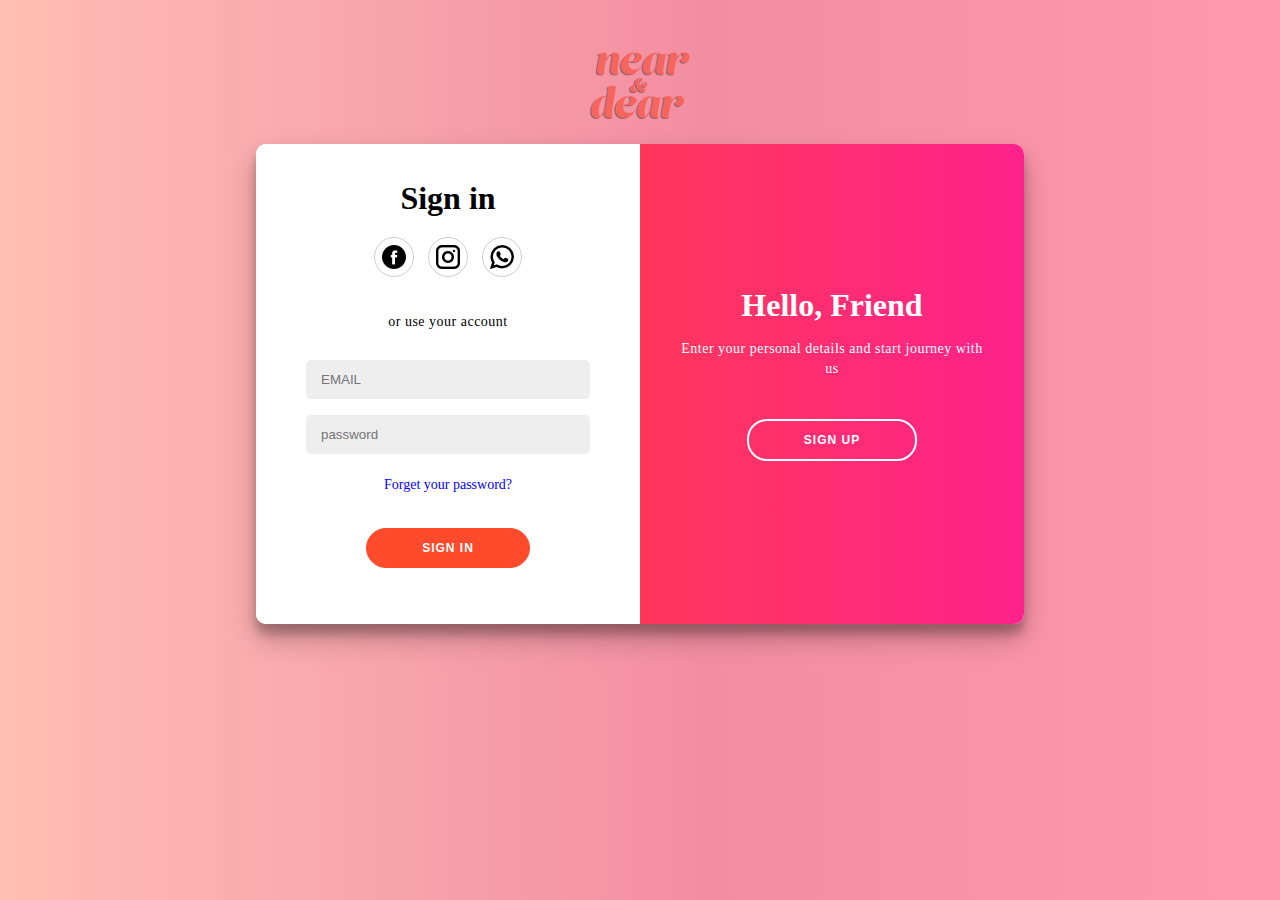
<file: sign-up.html>
<!DOCTYPE html>
<html lang="en">

<head>
    <meta charset="UTF-8">
    <meta name="viewport" content="width=device-width, initial-scale=1.0">
    <title>Document</title>
    <link rel="stylesheet" href="sign-up.css">
</head>

<body>
    <div class="logo">
        <img src="./image/logo.png" alt="">
    </div>
    <div class="container" id="main">
        <div class="sign-up">
            <form action="#">
                <h1>Create Account</h1>
                <div class="social-container">
                    <a href="" class="social"><img src="./image/facebook.png" alt=""></a>
                    <a href="" class="social"><img src="./image/instagram.png" alt=""></a>
                    <a href="" class="social"><img src="./image/whatsapp.png" alt=""></a>
                </div>
                <P>or use your email for registration</P>
                <input type="text" name="txt" placeholder="Name" required="">
                <input type="email" name="email" placeholder="EMAIL" required="">
                <input type="password" name="pswd" placeholder="password" required="">
                <button>Sign up</button>
            </form>
        </div>
        <div class="sign-in">
            <form action="#" id="signInForm" name="signInForm">
                <h1>Sign in</h1>
                <div class="social-container">
                    <a href="" class="social"><img src="./image/facebook.png" alt=""></a>
                    <a href="" class="social"><img src="./image/instagram.png" alt=""></a>
                    <a href="" class="social"><img src="./image/whatsapp.png" alt=""></a>
                </div>
                <P>or use your account</P>
                <input type="email" name="email" placeholder="EMAIL" required="">
                <input type="password" name="pswd" placeholder="password" required="">
                <a href="#" style="color: blue;">Forget your password?</a>
                <button>Sign in</button>
            </form>
        </div>
        <div class="overlay-container">
            <div class="overlay">
                <div class="overlay-left">
                    <h1>welcome back!</h1>
                    <P>to keep connected with us please login with your personal info</P>
                    <button id="sign-In">Sing in</button>
                </div>
                <div class="overlay-right">
                    <h1>Hello, Friend</h1>
                    <P>Enter your personal details and start journey with us</P>
                    <button id="sign-Up">Sign UP</button>
                </div>
            </div>
        </div>

    </div>
    <script type="text/javascript">
        // const scriptURL = 'https://script.google.com/macros/s/AKfycbzvLs1i_LNzYPIPsriysaaTc1PHjObMx65bd6GecJMUGG6a0InB9qwgj4FL58AWd78BRQ/exec'

        // const form = document.forms['signInForm']

        // form.addEventListener('submit', e => {
        //     e.preventDefault()
        //     fetch(scriptURL, { method: 'POST', body: new FormData(form) })
        //         .then(response => alert("Thank you! your form is submitted successfully."))
        //         .then(() => { window.location.reload(); })
        //         .catch(error => console.error('Error!', error.message))
        // })
        
        const signUpButton = document.getElementById('sign-Up');
        const signInButton = document.getElementById('sign-In');
        const main = document.getElementById('main');

        signUpButton.addEventListener('click', () => {
            main.classList.add("right-panel-active")
        });

        signInButton.addEventListener('click', () => {
            main.classList.remove("right-panel-active")
        });
        const signInForm = document.getElementById('signInForm');
        signInForm.addEventListener('submit', (e) => {
            e.preventDefault();
            //Some function to validate the form will added later
            window.location.href = 'index.html';
        });


    </script>
</body>

</html>
</file>
<file: style.css>
@import url('https://fonts.googleapis.com/css2?family=Montserrat:ital,wght@0,100..900;1,100..900&display=swap');
@import url('https://fonts.googleapis.com/css2?family=Montserrat:ital,wght@0,100..900;1,100..900&family=Poppins:ital,wght@0,100;0,200;0,300;0,400;0,500;0,600;0,700;0,800;0,900;1,100;1,200;1,300;1,400;1,500;1,600;1,700;1,800;1,900&display=swap');
@import url('https://fonts.googleapis.com/css2?family=Roboto:ital,wght@0,100;0,300;0,400;0,500;0,700;0,900;1,100;1,300;1,400;1,500;1,700;1,900&display=swap');
@import url('https://fonts.googleapis.com/css2?family=Gothic+A1&display=swap');

* {
    padding: 0;
    margin: 0;
    box-sizing: border-box;
}
.cart {
    margin-left: 500px;
    cursor: pointer;
}

.container {
    max-width: 1140px;
    margin: 0 auto;
    padding-left: 12px;
    padding-right: 12px;
}

/* /////banner//// */
.banner-sec {
    background-position: center;
    background-size: cover;
    background-repeat: no-repeat;
    height: 760px;
}

.banner-in h1 {
    font-family: 'Century Gothic';
    font-style: normal;
    font-weight: 600;
    font-size: 80px;
    line-height: 98px;
    /* identical to box height */
    text-align: center;
    color: #FFFFFF;
}

.banner-in .btn a {
    text-decoration: none;
    font-family: 'Poppins';
    font-style: normal;
    font-weight: 600;
    font-size: 16px;
    line-height: 24px;
    /* leading-trim: both;
text-edge: cap; */
    text-align: center;
    text-transform: capitalize;
    color: #FFFFFF;
    /* Inside auto layout */
    flex: none;
    order: 0;
    flex-grow: 0;
    border: 1px solid#F6655D;
    border-radius: 34px;
    background-color: #F6655D;
    padding: 22px 25px;
}

.btn {
    text-align: center;
    padding-top: 150px;
}

.banner-in {
    text-align: center;
    padding-top: 350px;
}

.card-innr h3 {
    font-family: 'Montserrat';
    font-style: normal;
    font-weight: 600;
    font-size: 36px;
    line-height: 46px;
    background: linear-gradient(94.04deg, #F6655D 0%, #ECB3B0 100%);
    -webkit-background-clip: text;
    -webkit-text-fill-color: transparent;
    background-clip: text;
    margin-bottom: 32px;
    /* text-fill-color: transparent; */
}

.card-innr .get {
    font-family: 'Poppins';
    font-style: normal;
    font-weight: 300;
    font-size: 22px;
    line-height: 24px;
    color: #7D7D7D;
    margin-bottom: 28px;
    text-align: left;
}

.card-innr a {
    font-family: 'Poppins';
    font-style: normal;
    font-weight: 500;
    font-size: 16px;
    line-height: 24px;
    color: #F6655D;
    /* Inside auto layout */
    flex: none;
    order: 0;
    flex-grow: 0;
    text-decoration: none;
}

.card-innr a span {
    margin-right: 20px;
}

.card-innr figure {
    margin: 0;
}

.card-innr figure img {
    width: 170px;
    height: 220px;
    border-radius: 8px;
    object-fit: cover;
}

.card-innr h4 {
    font-family: 'Poppins';
    font-style: normal;
    font-weight: 400;
    font-size: 10px;
    /* line-height: 36px; */
    /* leading-trim: both;
text-edge: cap; */
    text-align: center;
    color: #F6655D;
    margin: 0;
    margin-top: 20px;
    margin-bottom: 10px;
}

.card-innr p {
    font-family: 'Poppins';
    font-style: normal;
    font-weight: 600;
    font-size: 18px;
    /* line-height: 36px; */
    /* leading-trim: both;
text-edge: cap; */
    text-align: center;
    color: #000000;
    margin: 0;
    /* margin-bottom: 60px; */
    margin-bottom: 20px;
    margin-top: 30px;

}

.ecard {
    padding-top: 75px;
    margin-bottom: 50px;

}

.catagory {
    padding-top: 75px;
    padding-bottom: 75px;
}

.catagory-bar {
    display: flex;
    align-items: center;
    justify-content: center;
    display: inline-flex;
    margin-bottom: 44px;
}

.catagory-bar ul {
    display: flex;
    align-items: center;
    justify-content: center;
    text-align: center;
    margin: 0;
    padding: 0;
}

.catagory-bar ul li {
    list-style: none;
    text-decoration: none;
    margin-left: 15px;
}

/* .catagory-bar ul li:hover{
    background-color:#F6655D ;
    cursor: pointer;
} */
.catagory-bar ul li a {
    text-decoration: none;
    border: 1px solid rgba(246, 101, 93, 0.1);
    border-radius: 34px;
    padding: 12px 14px;
    background: rgba(246, 101, 93, 0.1);
    font-family: 'Poppins';
    font-style: normal;
    font-weight: 500;
    font-size: 14px;
    line-height: 21px;
    /* leading-trim: both;
text-edge: cap; */
    text-align: center;
    text-transform: capitalize;
    color: #F6655D;
    flex: none;
    order: 0;
    flex-grow: 0;
}

.catagory-bar ul li a:hover {
    color: white;
    cursor: pointer;
    background-color: #F6655D;
    transition: all, 0.4ms;
}

.catagory-bar h3 {
    font-family: 'Montserrat';
    font-style: normal;
    font-weight: 600;
    font-size: 24px;
    line-height: 46px;
    /* leading-trim: both;
text-edge: cap; */
    background: linear-gradient(94.04deg, #F6655D 0%, #ECB3B0 100%);
    -webkit-background-clip: text;
    -webkit-text-fill-color: transparent;
    background-clip: text;
    /* text-fill-color: transparent; */
    /* Inside auto layout */
    flex: none;
    order: 0;
    flex-grow: 0;
    margin: 0;
    margin-right: 15px;
}

.card-in {
    background-position: center;
    background-size: cover;
    background-repeat: no-repeat;
    height: 345px;
    width: 267px;
}

.card-in p {
    font-family: 'Poppins';
    font-style: normal;
    font-weight: 600;
    font-size: 18px;
    line-height: 46px;
    /* leading-trim: both;
text-edge: cap; */
    text-align: center;
    text-transform: capitalize;
    color: #FFFFFF;
    margin: 0;
    padding-top: 220px;
    margin-bottom: 20px;
}

.card-in a {
    text-decoration: none;
    font-family: 'Poppins';
    font-style: normal;
    font-weight: 600;
    font-size: 14px;
    line-height: 21px;
    /* leading-trim: both;
text-edge: cap; */
    text-transform: capitalize;
    color: #FFFFFF;
    text-align: center;
    border: 2px solid white;
    border-radius: 41px;
    padding: 12px 70px;
    margin-left: 20px;
}

.card-in a:hover {
    border-color: #000000;
    background-color: #000000;
    cursor: pointer;
    transition: all, 0.4ms;
}

.view-btn a {
    font-family: 'Poppins';
    font-style: normal;
    font-weight: 600;
    font-size: 16px;
    line-height: 24px;
    /* identical to box height */
    text-align: center;
    text-transform: capitalize;
    color: #FFFFFF;
    /* Inside auto layout */
    flex: none;
    order: 0;
    flex-grow: 0;
    text-decoration: none;
    border: 1px solid #F6655D;
    border-radius: 35px;
    padding: 27px 47px;
    background-color: #F6655D;
    margin-right: 15px;
}

/* ////////////////////////////////////////// */
.watch-in .watch-bar {
    display: flex;
    justify-content: space-between;
    align-items: center;
    margin-bottom: 45px;
}

.watch-in {
    padding-bottom: 100px;
}

.watch-bar h3 {
    font-family: 'Montserrat';
    font-style: normal;
    font-weight: 600;
    font-size: 24px;
    line-height: 46px;
    /* leading-trim: both;
text-edge: cap; */
    text-transform: capitalize;
    background: linear-gradient(94.04deg, #F6655D 0%, #ECB3B0 100%);
    -webkit-background-clip: text;
    -webkit-text-fill-color: transparent;
    background-clip: text;
}

.inner-crd h4 {
    font-family: 'Poppins';
    font-style: normal;
    font-weight: 400;
    font-size: 10px;
    /* leading-trim: both;
text-edge: cap; */
    text-align: center;
    color: #F6655D;
    margin: 0;
    padding: 0;
    margin-top: 20px;
    margin-bottom: 10px;
}

.inner-crd p {
    font-family: 'Poppins';
    font-style: normal;
    font-weight: 600;
    font-size: 18px;
    /* leading-trim: both;
text-edge: cap; */
    text-align: center;
    color: #000000;
    margin: 0;
    padding: 0;
}

.inner-crd figure img {
    border-radius: 13px;
}

.spread-in h3 {
    font-family: 'Montserrat';
    font-style: normal;
    font-weight: 600;
    font-size: 36px;
    line-height: 46px;
    /* or 128% */
    /* leading-trim and text-edge are draft CSS properties.

Read more: https://drafts.csswg.org/css-inline-3/#leading-trim
*/
    /* leading-trim: both;
text-edge: cap; */

    /* 2 */
    background: linear-gradient(94.04deg, #F6655D 0%, #ECB3B0 100%);
    -webkit-background-clip: text;
    -webkit-text-fill-color: transparent;
    background-clip: text;
    /* text-fill-color: transparent; */
    margin: 0;
    margin-bottom: 22px;
}

.spread-in p {

    font-family: 'Poppins';
    font-style: normal;
    font-weight: 300;
    font-size: 22px;
    line-height: 24px;
    /* or 109% */
    /* leading-trim and text-edge are draft CSS properties.

Read more: https://drafts.csswg.org/css-inline-3/#leading-trim
*/
    /* leading-trim: both;
text-edge: cap; */

    color: #7D7D7D;
    margin: 0;
    margin-bottom: 18px;
}

.card-mid p {
    /* “Loved that it was so easy to send. Will definitely purchase again. So much easier than sourcing a card and sending it through the post.” */
    font-family: 'Poppins';
    font-style: normal;
    font-weight: 400;
    font-size: 18px;
    line-height: 22px;
    /* or 122% */

    color: #7D7D7D;
    margin: 0;
    margin-top: 23px;
    margin-bottom: 25px;
}

.card-mid h4 {
    font-family: 'Poppins';
    font-style: normal;
    font-weight: 700;
    font-size: 16px;
    line-height: 23px;
    /* identical to box height, or 144% */
    letter-spacing: 0.11em;
    text-transform: uppercase;

    color: #000000;
    margin: 0;

}

.card-mid {
    border: 1px solid #FFFFFF;
    border-radius: 20px;
    background-color: #FFFFFF;
    padding: 20px;
}

.watch {
    padding-top: 75px;
    padding-bottom: 75px;
}

/* .........///////////////...imp */
.view-btn {
    text-align: center;
    padding-top: 55px;
}

/* Some recent customer reviews */


.btn-innr {
    text-align: center;
}

.card-name {
    background-position: center;
    background-size: cover;
    background-repeat: no-repeat;
    height: 768px;
    padding-top: 230px;
}

.card-nameinn h3 {
    margin: 0;
    padding: 0;
    font-family: 'Montserrat';
    font-style: normal;
    font-weight: 600;
    font-size: 52px;
    line-height: 64px;
    /* leading-trim: both;
text-edge: cap; */
    text-transform: capitalize;
    color: #FFFFFF;
    margin-bottom: 40px;
}

.card-nameinn p {
    font-family: 'Poppins';
    font-style: normal;
    font-weight: 300;
    font-size: 22px;
    line-height: 24px;
    /* leading-trim: both;
text-edge: cap; */
    color: #FFFFFF;
    margin: 0;
    padding: 0;
    margin-bottom: 45px;
}

.card-nameinn a {
    font-family: 'Poppins';
    font-style: normal;
    font-weight: 600;
    font-size: 16px;
    line-height: 24px;
    /* identical to box height */
    text-align: center;
    text-transform: capitalize;
    color: #FFFFFF;
    border: 1px solid #F6655D;
    border-radius: 34px;
    padding: 20px 22px;
    background-color: #F6655D;
    text-decoration: none;
}

.card-nameinn a:hover {
    background-color: #f58781;
    cursor: pointer;
    transition: all, 0.4ms;
}

.valentines {
    padding-top: 80px;
    padding-bottom: 80px;
}

.card-inn h3 {
    font-family: 'Montserrat';
    font-style: normal;
    font-weight: 600;
    font-size: 36px;
    line-height: 46px;
    background: linear-gradient(94.04deg, #F6655D 0%, #ECB3B0 100%);
    -webkit-background-clip: text;
    -webkit-text-fill-color: transparent;
    background-clip: text;
    margin: 0;
    padding: 0;
    margin-top: 22px;
    margin-bottom: 25px;
    /* text-fill-color: transparent; */
}

.card-inn p {
    font-family: 'Poppins';
    font-style: normal;
    font-weight: 300;
    font-size: 22px;
    line-height: 24px;
    /* leading-trim: both;
text-edge: cap; */
    color: #7D7D7D;
    margin: 0;
    padding: 0;
    margin-bottom: 30px;
}

.card-inn a {
    text-decoration: none;
    font-family: 'Poppins';
    font-style: normal;
    font-weight: 500;
    font-size: 16px;
    line-height: 24px;
    /* leading-trim: both;
text-edge: cap; */
    color: #F6655D;
    flex: none;
    order: 0;
    flex-grow: 0;
}

.card-inn a span {
    margin-right: 10px;
}

.card-inn figure {
    margin: 0;
    padding: 0;
}
.card-inn figure img {
    width: 170px;
    height: 220px;
    object-fit: cover;
    border-radius: 20px;

}


.card-inn .val {
    font-family: 'Poppins';
    font-style: normal;
    font-weight: 600;
    font-size: 18px;
    line-height: 46px;
    /* leading-trim: both;
text-edge: cap; */
    text-align: center;
    color: #000000;
    margin-top: 20px;
    margin-bottom: 0;
}

.feature-bar {
    display: flex;
    align-items: center;
    justify-content: center;
    margin-bottom: 55px;
}

.cardin {
    background-position: center;
    background-size: cover;
    background-repeat: no-repeat;
    height: 345px;
    border-radius: 20px;
}

.cardin::after {
    position: absolute;
    /* left: 0;
top: 0; */
    content: "";
    /* width: 100%;
height: 100%; */
    z-index: -1;
    background: linear-gradient(180deg, rgba(0, 0, 0, 0) 3.99%, #000000 95.74%);
    border-radius: 20px 20px 0px 0px;
}

.cardin p {
    font-family: 'Poppins';
    font-style: normal;
    font-weight: 600;
    font-size: 18px;
    line-height: 46px;
    /* leading-trim: both;
text-edge: cap; */
    text-transform: capitalize;
    color: #FFFFFF;
    text-align: left;
    padding-top: 290px;
    margin-left: 25px;
}

.feature-bar h3 {
    font-family: 'Montserrat';
    font-style: normal;
    font-weight: 600;
    font-size: 24px;
    line-height: 46px;
    color: #FFFFFF;
    margin-right: 15px;
    margin: 0;
    /* Inside auto layout
flex: none;
order: 0;
flex-grow: 0; */
}

.feature-bar a span {
    font-family: 'Poppins';
    font-style: normal;
    font-weight: 500;
    font-size: 16px;
    line-height: 24px;
    /* 1 */
    color: #F6655D;
    margin-right: 10px;
    text-decoration: none;
    margin-left: 15px;
    margin: 0;
    /* Inside auto layout */
    /* flex: none;
order: 0;
flex-grow: 0; */
}

.feature-bar a {
    text-decoration: none;
    margin: 0;
}

.featured {
    background-color: #1D1D1D;
    padding-top: 75px;
    padding-bottom: 102px;
}
/* footer */

.container{
    max-width: 1140px;
    margin: 0 auto;
  }

.foo{
    width: 300px;
    margin-left: 99px;
    margin-right: 58px;
  }
  .ter{
    display: flex;
    list-style: none;
    margin: 0;
  }
  .go{
    margin-top: 5px;
    width: 112px;
  }
  .tr{
    font-size: 18px;
    font-weight: 600;
    color: #fff;
    margin-bottom: 20px;
    text-transform: capitalize;
  }
  .tr1{
    font-size: 18px;
    font-weight: 600;
    color: #fff;
    margin-bottom: 14px;
    text-transform: capitalize;
  }
  .trr{
    font-size: 18px;
    font-weight: 600;
    color: #fff;
    margin-bottom: 17px;
  }
  .rr1{
    font-size: 17px;
    font-weight: 200;
    color: #fff;
    margin-bottom: 15px;
  }
  .tt{
    font-size: 18px;
    font-weight: 200;
    color: #fff;
    text-decoration: none;
    text-transform: capitalize;
  }
  .ttt{
    font-size: 18px;
    font-weight: 200;
    color: #fff;
    text-decoration: none;
  }
  .footer{
    background-color: #1D1D1D;
    margin: 0 auto;
  }
  .bg-body-tertiaryy{
    background-color: #1D1D1D !important;
  }
  .gg{
    margin-right: 65px;
  }
  .kl{
    max-width: 284px;
    height: 56px;
    border-radius: 33px;
    background-color: #1D1D1D;
    border: 1px solid #333333;
    overflow: hidden;
    position: relative;
  }
  .kk{
    width: 100%;
    height: 100%;
    border: 0;
    padding: 10px 92px 10px 22px;
    color: #fff;
    background: #1D1D1D;
  }
  .k2 {
      position: absolute;
      right: 0;
      padding: 15px 19px;
      border-radius: 40px;
      background: #1D1D1D;
      border: none;
  }
  .sss{
    position: relative;
    margin-right: 18px;
  }
  .fr{
    margin-bottom: 18px;
  }
  .nn{
    display: flex;
  }
  .la{
    position: absolute;
    left: 50%;
    top: 50%;
    transform: translate(-50%,-50%);
  }
  .ll{
    border-radius: 33px;
  }
  .jj{
    padding: 85px 0 78px 0;
  }
  .ppp{
    color: #fff;
    text-align: center;
    background-color: #151515;
    padding: 8px;
    margin-bottom: 0;
   }
  .ll:hover{
    background-color: #000;
  }
  .m1{
    list-style: none;
    padding: 0;
  }
  .m3{
  font-weight: 600;
  font-size: 18px;
  color: #F6655D;
  text-transform: capitalize;
  margin-bottom: 10px;
  }
  .m2{
  font-family: 'Poppins';
  font-style: normal;
  font-weight: 300;
  font-size: 16px;
  color: #000000;
  text-transform: capitalize;
  margin-bottom: 5px;
  }
  
  .m4{
  font-weight: 600;
  font-size: 18px;
  color: #F6655D;
  margin-top: 50px;
  }
  .m_d{
    margin-bottom: 20px;
  }
  .c_p{
    margin-top: 20px;
  }

/* ....................megafile....................... */
.container1 {
    max-width: 1400px;
    margin: 0 auto;
    padding-left: 12px;
    padding-right: 12px;
}

.head {
    padding-top: 15px;
    padding-bottom: 15px;
}

.nav-bar {
    display: flex;
    align-items: center;
    justify-content: space-between;
}

.nav1 {
    display: flex;
    justify-content: center;
    align-items: center;
}

.nav1 .list {
    display: flex;
    margin: 0;
    padding: 0;
}

.list>li {
    list-style: none;
    margin-left: 42px;
}

.list>li a {
    text-decoration: none;
    font-family: 'Poppins';
    font-style: normal;
    font-weight: 400;
    font-size: 18px;
    line-height: 27px;
    color: #000000;
}

.sign-btn a {
    text-decoration: none;
    font-family: 'Poppins';
    font-style: normal;
    font-weight: 600;
    font-size: 16px;
    line-height: 24px;
    /* leading-trim: both;
text-edge: cap; */
    text-align: center;
    text-transform: capitalize;
    color: white;
    flex: none;
    order: 0;
    flex-grow: 0;
    border: 1px solid #F6655D;
    padding: 11px 18px;
    border-radius: 34px;
    background-color: #F6655D;
}
/* end navber */

.megalist {
    background-position: center;
    background-size: cover;
    background-repeat: no-repeat;
    height: 760px;
}

.megalist-innr {
    display: flex;
    justify-content: space-between;
}

.megalist-innr .mega {
    list-style: none;
    padding: 0;
    margin: 0;
    /* margin-right: 135px; */
}

.megalist-innr .mega>li>p {
    margin: 0;
    font-family: 'Montserrat';
    font-style: normal;
    font-weight: 600;
    font-size: 18px;
    line-height: 22px;
    /* leading-trim: both;
    text-edge: cap; */
    color: #F6655D;
    margin-bottom: 18px;
}

.megalist-innr .mega>li {
    font-family: 'Poppins';
    font-style: normal;
    font-weight: 300;
    font-size: 16px;
    line-height: 24px;
    /* leading-trim: both;
text-edge: cap; */
    color: #000000;
    margin-bottom: 19px;
}

.megalist-innr .mega1 {
    list-style: none;
    padding: 0;
    margin: 0;
    /* margin-right: 120px; */
}

.megalist-innr .mega1>li>p {
    margin: 0;
    font-family: 'Montserrat';
    font-style: normal;
    font-weight: 600;
    font-size: 18px;
    line-height: 22px;
    /* leading-trim: both;
    text-edge: cap; */
    color: #F6655D;
    margin-bottom: 18px;
}

.megalist-innr .mega1>li {
    font-family: 'Poppins';
    font-style: normal;
    font-weight: 300;
    font-size: 16px;
    line-height: 24px;
    /* leading-trim: both;
text-edge: cap; */
    color: #000000;
    margin-bottom: 19px;
}

.megalist-innr .mega2 {
    list-style: none;
    padding: 0;
    margin: 0;
    /* margin-right: 78px; */
}

.megalist-innr .mega2>li>p {
    margin: 0;
    font-family: 'Montserrat';
    font-style: normal;
    font-weight: 600;
    font-size: 18px;
    line-height: 22px;
    /* leading-trim: both;
    text-edge: cap; */
    color: #F6655D;
}

.megalist-innr .mega2>li {
    font-family: 'Poppins';
    font-style: normal;
    font-weight: 300;
    font-size: 16px;
    line-height: 24px;
    /* leading-trim: both;
text-edge: cap; */
    color: #000000;
    margin-bottom: 19px;
}

.megalist-innr .mega3 {
    list-style: none;
    padding: 0;
    margin: 0;
}

/* ......about page........... */
.tech {
    display: flex;
}

.about-img figure img {
    width: 100%;
}

.about-in h3 {
    font-family: 'Montserrat';
    font-style: normal;
    font-weight: 600;
    font-size: 36px;
    line-height: 46px;
    /* 2 */
    background: linear-gradient(94.04deg, #F6655D 0%, #ECB3B0 100%);
    -webkit-background-clip: text;
    -webkit-text-fill-color: transparent;
    background-clip: text;
    /* text-fill-color: transparent; */
    text-align: center;
    margin: 0;
    padding: 0;
    margin-bottom: 28px;
}

.about-in p {
    font-family: 'Poppins';
    font-style: normal;
    font-weight: 300;
    font-size: 18px;
    line-height: 34px;
    text-align: center;
    color: #535353;
    margin: 0;
    padding: 0;
    margin-bottom: 50px;
}

.card-inner h3 {
    font-family: 'Montserrat';
    font-style: normal;
    font-weight: 600;
    font-size: 24px;
    line-height: 24px;
    text-align: left;
    /* leading-trim: both;
text-edge: cap; */
    background: linear-gradient(94.04deg, #F6655D 0%, #ECB3B0 100%);
    -webkit-background-clip: text;
    -webkit-text-fill-color: transparent;
    background-clip: text;
    margin: 0;
    padding: 0;
    margin-bottom: 30px;
}

.card-inner p {
    font-family: 'Poppins';
    font-style: normal;
    font-weight: 300;
    font-size: 18px;
    line-height: 30px;
    /* leading-trim: both;
text-edge: cap; */
    color: #535353;
    margin: 0;
    padding: 0;
    text-align: left;
    margin-bottom: 15px;
}

.tech-in h4 {
    font-family: 'Roboto';
    font-style: normal;
    font-weight: 500;
    font-size: 20px;
    line-height: 30px;
    /* leading-trim: both;
text-edge: cap; */
    /* 1 */
    color: #F6655D;
    margin: 0;
    padding: 0;
}

.tech-in p {
    font-family: 'Poppins';
    font-style: normal;
    font-weight: 300;
    font-size: 18px;
    line-height: 24px;
    /* leading-trim: both;
text-edge: cap; */
    color: #535353;
    margin: 0;
    padding: 0;
    margin-bottom: 15px;
}

.tech img {
    margin-right: 20px;
}

.contact a {
    text-decoration: none;
    font-family: 'Roboto';
    font-style: normal;
    font-weight: 600;
    font-size: 18px;
    line-height: 21px;
    /* identical to box height */
    text-align: center;
    /* light-text-color */
    color: #FFFFFF;
    border: 1px solid#F6655D;
    border-radius: 45px;
    padding: 24px 95px;
    background-color: #F6655D;
}

.contact {
    margin-bottom: 125px;
    margin-top: 40px;
}

.in-card h2 {
    margin: 0;
    padding: 0;
    font-family: 'Montserrat';
    font-style: normal;
    font-weight: 600;
    font-size: 24px;
    line-height: 24px;
    /* leading-trim: both;
text-edge: cap; */
    text-transform: capitalize;
    /* 1 */
    color: #F6655D;
    margin-bottom: 35px;
}

.in-card p {
    margin: 0;
    padding: 0;
    font-family: 'Poppins';
    font-style: normal;
    font-weight: 300;
    font-size: 19px;
    line-height: 30px;
    /* leading-trim: both;
text-edge: cap; */
    color: #535353;
}

figure {
    margin: 0;
}

.about-us {
    padding-top: 60px;
    padding-bottom: 100px;
}

.simply {
    padding-top: 100px;
    padding-bottom: 100px;
}

.simply-innr .crd-in h2 {
    font-family: 'Montserrat';
    font-style: normal;
    font-weight: 600;
    font-size: 24px;
    line-height: 24px;
    /* leading-trim: both;
text-edge: cap; */
    text-transform: capitalize;

    /* 1 */
    color: #F6655D;
    margin: 0;
    padding: 0;
    margin-bottom: 33px;
}

.simply-innr .crd-in p {
    font-family: 'Poppins';
    font-style: normal;
    font-weight: 300;
    font-size: 18px;
    line-height: 30px;
    /* or 136% */
    /* leading-trim and text-edge are draft CSS properties.

Read more: https://drafts.csswg.org/css-inline-3/#leading-trim
*/
    /* leading-trim: both;
text-edge: cap; */
    color: #535353;
    margin: 0;
    padding: 0;
}

.background-clip{
    position: relative;
    right: 0;
    bottom: 0;
    width: 100%;
    /* height: 400px; */   
     height: 550px;
    display: flex;

}

/* @media (min-aspect-ratio:16/9) {
    .background-clip{
        width: 100%;
        height: auto;
    }
}
@media (max-aspect-ratio:16/9) {
    .background-clip{
        width: auto;
        height: 100%;
    }
} */
</file>
<file: sign-up.css>
* {
  box-sizing: border-box;
}

body {
  align-items: center;
  display: flex;
  justify-content: center;
  flex-direction: column;
  /* background: white; */
  min-height: 100%;
  margin: 4%;
  overflow-y: hidden;
  /* background: rgb(63, 94, 251);
  background: radial-gradient(circle, rgba(63, 94, 251, 1) 0%, rgba(252, 70, 107, 1) 100%); */
  background-color: #FF9A8B;
  background-image: linear-gradient(90deg, #ffbeb4 0%, #f38ea2 55%, #FF99AC 100%);


}

.container {
  position: relative;
  width: 768px;
  max-width: 100%;
  min-height: 480px;
  background: #fff;
  border-radius: 10px;
  overflow: hidden;
  box-shadow: 0 14px 28px rgb(0, 0, 0, 0.25),
    0 10px 10px rgb(0, 0, 0, 0.22);
}

.sign-up,
.sign-in {
  position: absolute;
  top: 0;
  left: 0;
  height: 100%;
  transition: all 0.6s ease-in-out;
}

.sign-up {
  width: 50%;
  opacity: 0;
  z-index: 1;
}

.sign-in {
  width: 50%;
  z-index: 2;
}

form {
  background: #fff;
  display: flex;
  align-items: center;
  justify-content: center;
  flex-direction: column;
  padding: 0 50px;
  height: 100%;
  text-align: center;
}

h1 {
  font-weight: bold;
  margin: 0;
  /* text-align: center; */
}

p {
  font-size: 14px;
  font-weight: 100;
  line-height: 20px;
  letter-spacing: 0.5px;
  margin: 15px 0 20px;
  /* text-align: center; */
}

input {
  background: #eee;
  padding: 12px 15px;
  margin: 8px 15px;
  width: 100%;
  border-radius: 5px;
  border: none;
  outline: none;
}

a {
  color: #333;
  font-size: 14px;
  text-decoration: none;
  margin: 15px 0;
}

button {
  color: #fff;
  background: #ff4b2b;
  font-size: 12px;
  font-weight: bold;
  padding: 12px 55px;
  margin: 20px;
  border-radius: 20px;
  border: 1px solid #ff4b2b;
  outline: none;
  letter-spacing: 1px;
  text-transform: uppercase;
  transition: transform 80ms ease-in;
  cursor: pointer;
}

button:active {
  transform: scale(0.90);
}

#sign-In,
#sign-Up {
  background-color: transparent;
  border: 2px solid #fff;
}

.container.right-panel-active .sign-in {
  transform: translateX(100%);
}

.container.right-panel-active .sign-up {
  transform: translateX(100%);
  opacity: 1;
  z-index: 5;
}

.overlay-container {
  position: absolute;
  top: 0;
  left: 50%;
  width: 50%;
  height: 100%;
  overflow: hidden;
  transition: transform 0.6s ease-in-out;
  z-index: 100;
}

.container.right-panel-active .overlay-container {
  transform: translateX(-100%);
}

.overlay {
  position: relative;
  color: #fff;
  background: #ff416c;
  left: -100%;
  height: 100%;
  width: 200%;
  background: linear-gradient(to right, #ff4b28, #ff228c);
  transform: translateX(0);
  transition: transform 0.6s ease-in-out;
}

.container.right-panel-active .overlay {
  transform: translateX(50%);
}

.overlay-left,
.overlay-right {
  position: absolute;
  display: flex;
  align-items: center;
  justify-content: center;
  flex-direction: column;
  padding: 0 40px;
  text-align: center;
  top: 0;
  height: 100%;
  width: 50%;
  transform: translateX(0);
  transition: transform 0.6s ease-in-out;
}

.overlay-left {
  transform: translateX(-20%);
}

.overlay-right {
  right: 0;
  transform: translateX(0);
}

.container.right-panel-active .overlay-left {
  transform: translateX(0);
}

.container.right-panel-active .overlay-right {
  transform: translateX(20%);
}

.social-container {
  margin: 20px 0;
  /* text-align: center; */
}

.social-container a {
  height: 40px;
  width: 40px;
  margin: 0 5px;
  display: inline-flex;
  justify-content: center;
  align-items: center;
  border: 1px solid #ccc;
  border-radius: 50%;
}

.logo {
  margin-bottom: 20px;
}
</file>
